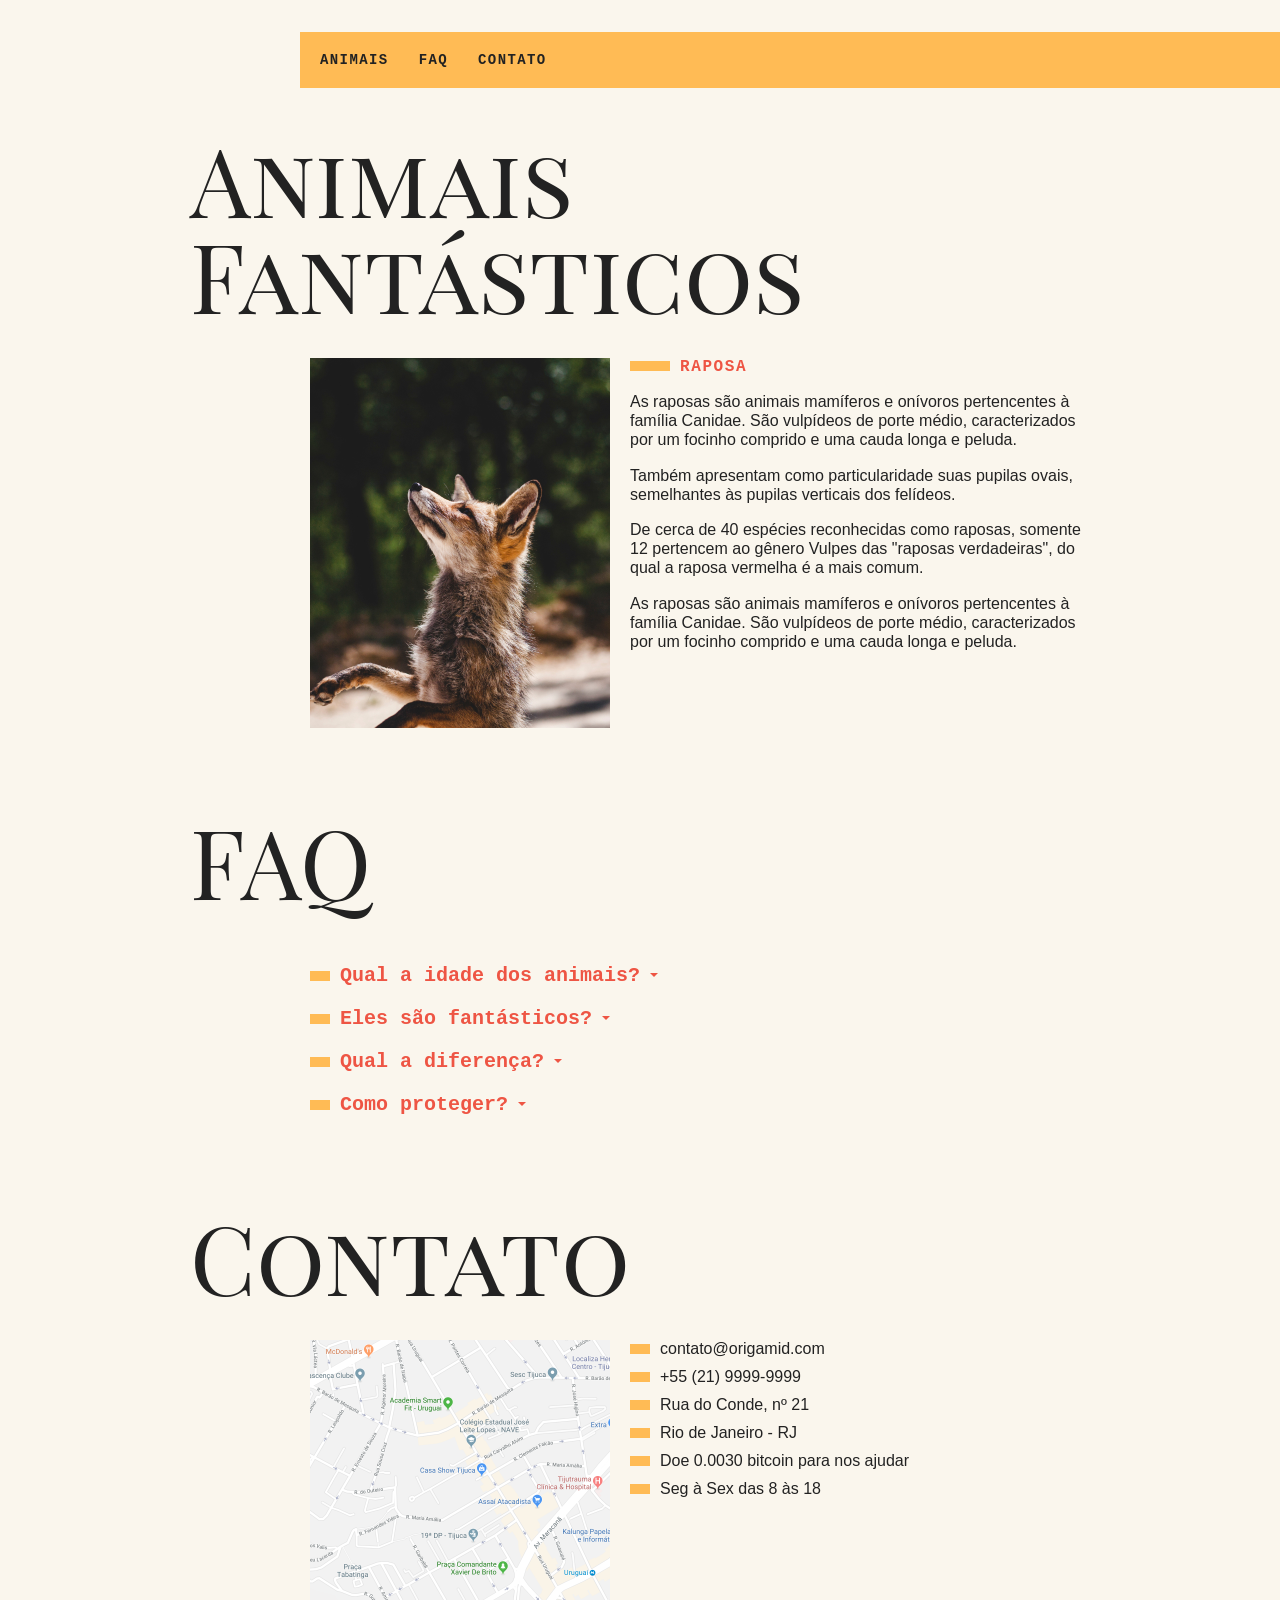
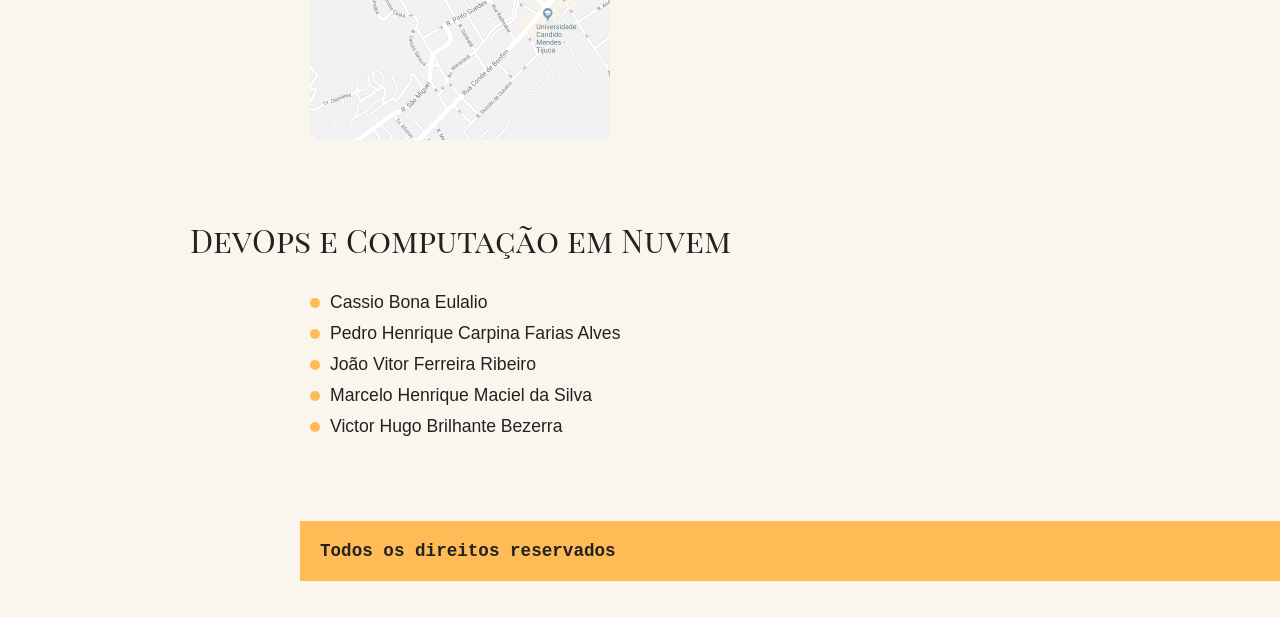
<file: index.html>
<!DOCTYPE html>
<html lang="en">

<head>
  <meta charset="UTF-8">
  <title>Animais Fantásticos</title>
  <meta name="viewport" content="width=device-width, initial-scale=1.0">
  <link rel="preconnect" href="https://fonts.googleapis.com">
  <link rel="preconnect" href="https://fonts.gstatic.com" crossorigin>
  <link href="https://fonts.googleapis.com/css2?family=Merriweather:ital,opsz,wght@1,18..144,900&family=Playfair+Display+SC:ital,wght@0,400;0,700;0,900;1,400;1,700;1,900&display=swap" rel="stylesheet">
  <link rel="stylesheet" href="css/style.css">
  <script>
    document.documentElement.className += ' js'
  </script>
</head>

<body>
  <nav class="menu js-menu">
    <ul>
      <li><a href="#animais">Animais</a></li>
      <li><a href="#faq">Faq</a></li>
      <li><a href="#contato">Contato</a></li>
    </ul>
  </nav>

  <section class="grid-section animais js-scroll" id="animais">
    <h1 class="titulo">Animais Fantásticos</h1>
    <ul class="animais-lista js-tabmenu">
      <li><img alt="img1" src="img/imagem1.jpg"></li>
      <li><img alt="img2" src="img/imagem2.jpg"></li>
      <li><img alt="img3" src="img/imagem3.jpg"></li>
      <li><img alt="img4" src="img/imagem4.jpg"></li>
      <li><img alt="img5" src="img/imagem5.jpg"></li>
      <li><img alt="img6" src="img/imagem6.jpg"></li>
    </ul>
    <div class="animais-descricao js-tabcontent">
      <section>
        <h2>Raposa</h2>
        <p>As raposas são animais mamíferos e onívoros pertencentes à família Canidae. São vulpídeos de porte médio, caracterizados por um focinho comprido e uma cauda longa e peluda.</p>
        <p>Também apresentam como particularidade suas pupilas ovais, semelhantes às pupilas verticais dos felídeos.</p>
        <p>De cerca de 40 espécies reconhecidas como raposas, somente 12 pertencem ao gênero Vulpes das "raposas verdadeiras", do qual a raposa vermelha é a mais comum.</p>
        <p>As raposas são animais mamíferos e onívoros pertencentes à família Canidae. São vulpídeos de porte médio, caracterizados por um focinho comprido e uma cauda longa e peluda.</p>
      </section>

      <section>
        <h2>Esquilo</h2>
        <p>Os esquilos pertencem a uma grande família de mamíferos roedores, de pequeno e médio porte, conhecida como Sciuridae. No Brasil, são também conhecidos como serelepe, caxinguelê, caxinxe, quatimirim, quatipuru, agutipuru ou acutipuru.</p>
        <p>Na Galiza e em algumas zonas de Portugal, também são conhecido por esquio.</p>
        <p>Os esquilos estão espalhados por quase todo o mundo, a maioria nas zonas de climas temperado ou tropical, mas também em algumas zonas de clima frio. Como todos os roedores, possuem presas fortíssimas, com que roem facilmente sementes, principalmente bolotas.</p>
      </section>

      <section>
        <h2>Urso</h2>
        <p>Os Ursos (latim científico: Ursidae) constituem uma família de mamíferos carnívoros de grande porte, contendo os ursos e os pandas. Eles são classificados como caniformes ou carnívoros caninos.</p>
        <p>Os ursos são encontrados nos continentes da América do Norte, América do Sul, Europa e Ásia.</p>
        <p> As características comuns dos ursos modernos incluem corpos grandes com pernas atarracadas, focinhos longos, orelhas pequenas e arredondadas, cabelos desgrenhados, patas plantígradas com cinco garras não retráteis e caudas curtas.</p>
      </section>

      <section>
        <h2>Lobo</h2>
        <p>Lobo é um animal carnívoro da família dos canídeos e que pertence ao gênero Canis.</p>
        <p>São três espécies que recebem tal designação: o lobo-cinzento (Canis lupus), lobo-etíope (Canis simensis) e o lobo-dourado-africano (Canis lupaster). O lobo-oriental (Canis lycaon) e o lobo-vermelho (Canis rufus), possuem classificações discutíveis se espécies em si, subespécies do lobo-cinzento, ou híbridos de lobo com coiote (coylobo).</p>
        <p> Os lobos geralmente ostentam um porte maior em comparação às demais espécies de canídeos, além de possuírem ampla distribuição geográfica.</p>
      </section>

      <section>
        <h2>Babuíno</h2>
        <p>Babuíno é a designação genérica para antropoides cercopitecídeos do gênero Papio e afins, caracterizados pelo focinho pontudo, caninos grandes, bochechas volumosas e calosidades nas nádegas. É um animal semi-quadrúpede da ordem dos primatas que mede até 120 centímetros de comprimento</p>
        <p>Ao contrário dos macacos, os babuínos passam a maior parte do tempo no chão. Suas caudas não são preênseis. Os babuínos são grandes lutadores e demonstram pouco medo de outros animais, inclusive seres humanos. Todos têm hierarquias fortes e complexas dentro dos grupos familiares.</p>
        <p> Os babuínos são onívoros (omnívoros), isto é, comem muitos tipos diferentes de alimento. A sua dieta, entretanto, varia de acordo com a estação do ano, o território que está sendo habitado, a idade e o sexo do indivíduo. </p>
      </section>

      <section>
        <h2>Leão</h2>
        <p>O leão [feminino: leoa] (nome científico: Panthera leo) é uma espécie de mamífero carnívoro do gênero Panthera e da família Felidae.</p>
        <p>. A espécie é atualmente encontrada na África subsaariana e na Ásia, com uma única população remanescente em perigo, no Parque Nacional da Floresta de Gir, Gujarat, Índia. Foi extinto na África do Norte e no Sudoeste Asiático em tempos históricos, e até o Pleistoceno Superior, há cerca de 10 000 anos, era o mais difundido grande mamífero terrestre depois dos humanos, sendo encontrado na maior parte da África, em muito da Eurásia, da Europa Ocidental à Índia, e na América, do Yukon ao México.</p>
        <p> É um dos quatro grandes felinos, com alguns machos excedendo 250 quilogramas em peso, sendo o segundo maior felino recente depois do tigre.</p>
      </section>



    </div>
  </section>

  <section class="grid-section faq js-scroll" id="faq">
    <h1 class="titulo">FAQ</h1>
    <dl class="faq-lista js-accordion">
      <dt>Qual a idade dos animais?</dt>
      <dd>Depende muito do animal que você está falando, mas a média é entre 10 a 30 anos.</dd>
      <dt>Eles são fantásticos?</dt>
      <dd>Sim, muitos!.</dd>
      <dt>Qual a diferença?</dt>
      <dd>Você pode ler acima acerca da diferença dos animais.</dd>
      <dt>Como proteger?</dt>
      <dd>Reciclando e cuidando da terra.</dd>
    </dl>
  </section>

  <section class="grid-section contato js-scroll" id="contato">
    <h1 class="titulo">Contato</h1>
    <div class="mapa"><img alt="mapa" src="img/mapa.png"></div>
    <ul class="dados">
      <li>contato@origamid.com</li>
      <li>+55 (21) 9999-9999</li>
      <li>Rua do Conde, nº 21</li>
      <li>Rio de Janeiro - RJ</li>
      <li>Doe 0.0030 bitcoin para nos ajudar</li>
      <li>Seg à Sex das 8 às 18</li>
    </ul>
  </section>

  <section class="grid-section">
    <h2 class="titulo-2">DevOps e Computação em Nuvem</h2>
    <ul class="integrantes">
      <li>Cassio Bona Eulalio</li>
      <li>Pedro Henrique Carpina Farias Alves</li>
      <li>João Vitor Ferreira Ribeiro</li>
      <li>Marcelo Henrique Maciel da Silva</li>
      <li>Victor Hugo Brilhante Bezerra</li>
    </ul>
  </section>

  <footer class="copy">
    <p>Todos os direitos reservados</p>
  </footer>
  <script src="main.js"></script>
</body>

</html>
</file>
<file: css/style.css>
body,
ul,
h1,
h2,
h3,
li,
dt,
dd,
dl,
p {
  margin: 0px;
  padding: 0px;
}

img {
  display: block;
  max-width: 100%;
}

html.textomaior {
  font-size: 150%;
}

ul {
  list-style: none;
}

body {
  background: #faf6ed;
  color: #222;
  -webkit-font-smoothing: antialiased;
  display: grid;
  grid-template-columns: 1fr 120px minmax(300px, 800px) 1fr;
}

.menu {
  grid-column: 3/5;
  margin-top: 2rem;
  margin-bottom: 2rem;
  background: #fb5;
}

.menu ul {
  display: flex;
  flex-wrap: wrap;
  padding: 10px;
}

.menu li a {
  display: block;
  padding: 10px;
  margin-right: 10px;
  color: #222;
  text-decoration: none;
  font-family: "IBM Plex Mono", monospace;
  font-weight: bold;
  text-transform: uppercase;
  font-size: 0.875rem;
  letter-spacing: 0.1em;
}

.grid-section {
  grid-column: 2 / 4;
  width: 100%;
  box-sizing: border-box;
  padding: 10px;
  display: grid;
  grid-template-columns: 100px 300px 1fr;
  gap: 20px;
  margin-bottom: 4rem;
}

.titulo {
  font-family: "Playfair Display SC";
  font-size: 6rem;
  line-height: 1;
  font-weight: 400;
  margin-bottom: 1rem;
  grid-column: 1 / 4;
}

.titulo-2 {
  font-family: "Playfair Display SC";
  font-size: 2rem;
  line-height: 1;
  font-weight: 400;
  margin-bottom: 1rem;
  grid-column: 1 / 4;
}

.animais h2 {
  font-family: monospace;
  font-size: 1rem;
  text-transform: uppercase;
  letter-spacing: 0.1em;
  margin-bottom: 1rem;
  color: #e54;
}

.animais h2::before {
  content: "";
  display: inline-block;
  width: 40px;
  height: 10px;
  margin-right: 10px;
  background: #fb5;
}

.animais p {
  font-family: Helvetica, Arial;
  line-height: 1.2;
  margin-bottom: 1rem;
}

.animais-lista {
  height: 370px;
  overflow-y: scroll;
  grid-column: 2;
}

.animais-lista {
  cursor: pointer;
}

.animais-lista::-webkit-scrollbar {
  width: 18px;
}

.animais-lista::-webkit-scrollbar-thumb {
  background: #fb5;
  border-left: 4px solid #faf6ed;
  border-right: 4px solid #faf6ed;
}

.animais-lista::-webkit-scrollbar-track {
  background: #faf6ed;
}

.animais-descricao {
  grid-column: 3;
}

.animais-descricao section {
  margin-bottom: 3rem;
}

.faq-lista {
  grid-column: 2 / 4;
}

.faq-lista dt::before {
  content: "";
  display: inline-block;
  width: 20px;
  height: 10px;
  margin-right: 10px;
  background: #fb5;
}

.faq-lista dt {
  cursor: pointer;
  font-family: monospace;
  font-size: 1.25rem;
  margin-top: 1.25rem;
  margin-bottom: 0.5rem;
  color: #e54;
  font-weight: bold;
}

.faq-lista dd {
  font-family: Helvetica, Arial;
  margin-bottom: 0.5rem;
  margin-left: 30px;
}

.mapa {
  grid-column: 2;
}

.dados {
  grid-column: 3;
}

.dados li::before {
  content: "";
  display: inline-block;
  width: 20px;
  height: 10px;
  margin-right: 10px;
  background: #fb5;
}

.dados li {
  margin-bottom: 10px;
  font-family: Helvetica, Arial;
  font-size: 1rem;
}

.integrantes {
  grid-column: 2/4;
}

.integrantes li::before {
  content: "";
  display: inline-block;
  width: 10px;
  height: 10px;
  margin-right: 10px;
  background: #fb5;
  border-radius: 50%;
}

.integrantes li {
  margin-bottom: 10px;
  font-family: Helvetica, Arial;
  font-size: 1.1rem;
}

.copy {
  grid-column: 3/5;
  margin-bottom: 2rem;
  background: #fb5;
}

.copy p {
  font-family: monospace;
  font-weight: bold;
  font-size: 1.1rem;
  padding: 20px;
}

@media (max-width: 700px) {
  body {
    grid-template-columns: 1fr;
  }
  .menu,
  .grid-section,
  .copy {
    grid-column: 1;
  }
  .grid-section {
    grid-template-columns: 100px 1fr;
    gap: 10px;
  }

  .animais-lista {
    grid-column: 1;
  }

  .faq-lista,
  .dados,
  .mapa {
    grid-column: 1/3;
  }
  .grid-section h1 {
    font-size: 3rem;
  }
  .menu {
    margin-top: 0px;
  }
  .copy {
    margin-bottom: 0px;
  }
}

.js .js-tabcontent section {
  display: none;
  animation: show 0.5s forwards;
}

.js-tabcontent section.ativo {
  display: block !important;
}

@keyframes show {
  from {
    opacity: 0;
    transform: translate3d(-30px, 0, 0);
  }
  to {
    opacity: 1;
    transform: translate3d(0, 0, 0);
  }
}

.js .js-accordion dd {
  display: none;
}

.js-accordion dt::after {
  content: "";
  position: relative;
  top: -4px;
  margin-left: 10px;
  border-left: 4px solid transparent;
  border-right: 4px solid transparent;
  border-top: 4px solid #e54;
  display: inline-block;
  transition: rotate 0.3s ease;
}

.js-accordion dt.ativo::after {
  rotate: 180deg;
}

.js .js-accordion dd.ativo {
  display: block;
  animation: accordion 0.5s forwards;
}

@keyframes accordion {
  from {
    opacity: 0;
    transform: translate3d(0, -30px, 0);
    max-height: 0;
  }
  to {
    opacity: 1;
    max-height: 40px;
    transform: translate3d(0, 0, 0);
  }
}

.js .js-scroll {
  opacity: 0;
  transform: translate3d(-30px, 0, 0);
  transition: 0.3s;
}

.js .js-scroll.ativo {
  opacity: 1;
  transform: translate3d(0, 0, 0);
  transition: 0.3s;
}
</file>
